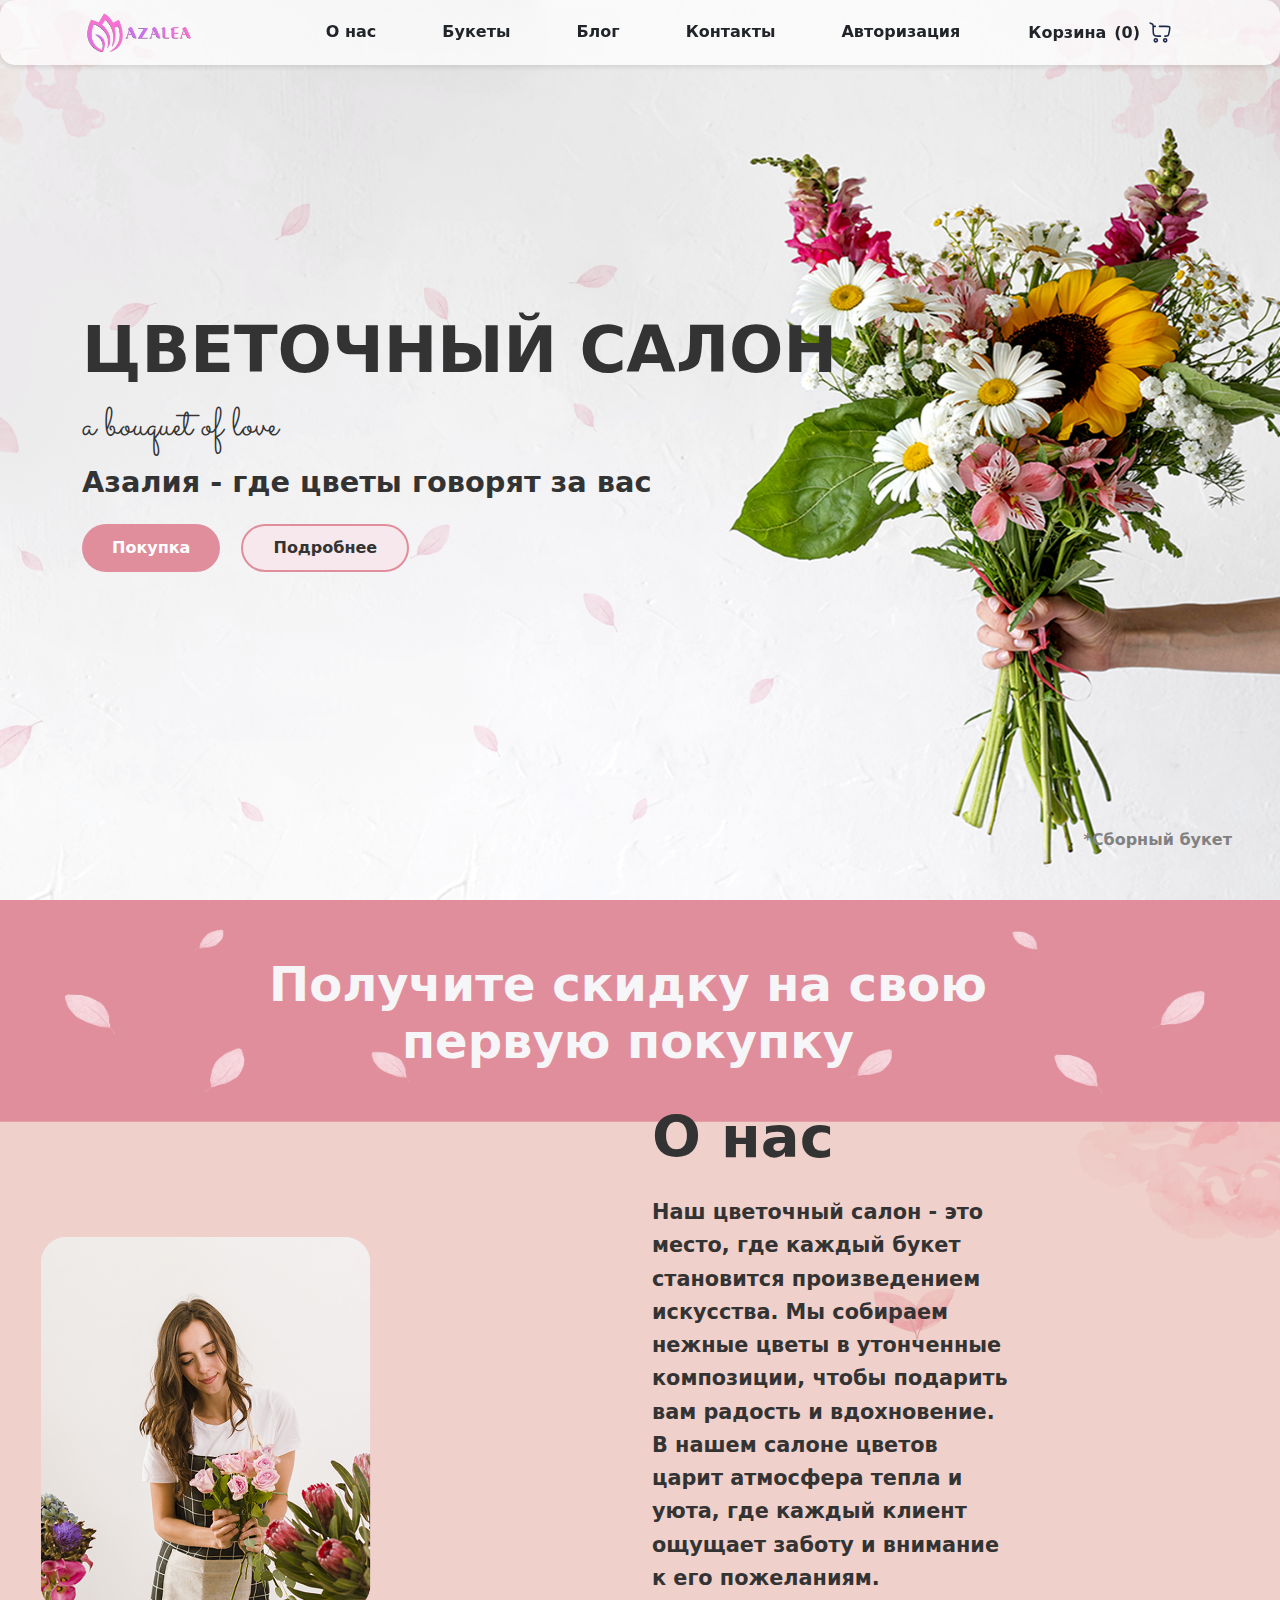
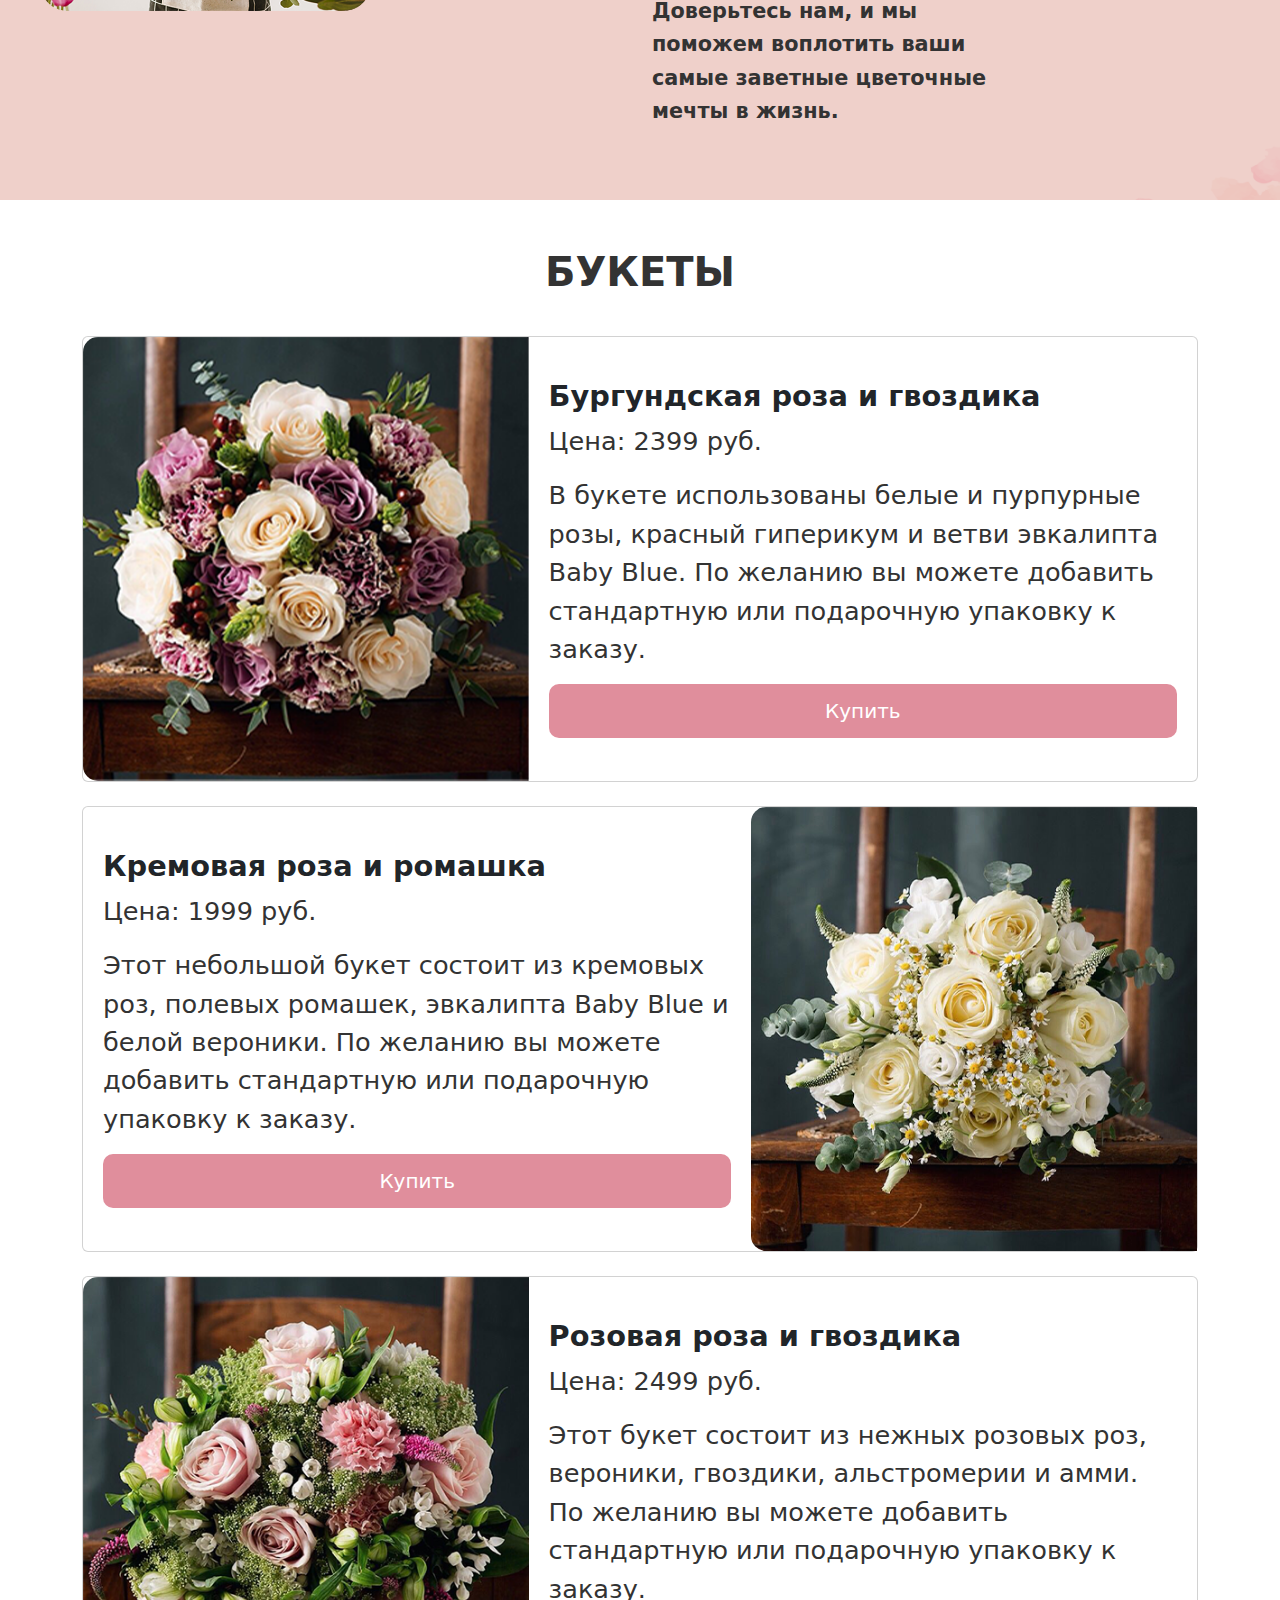
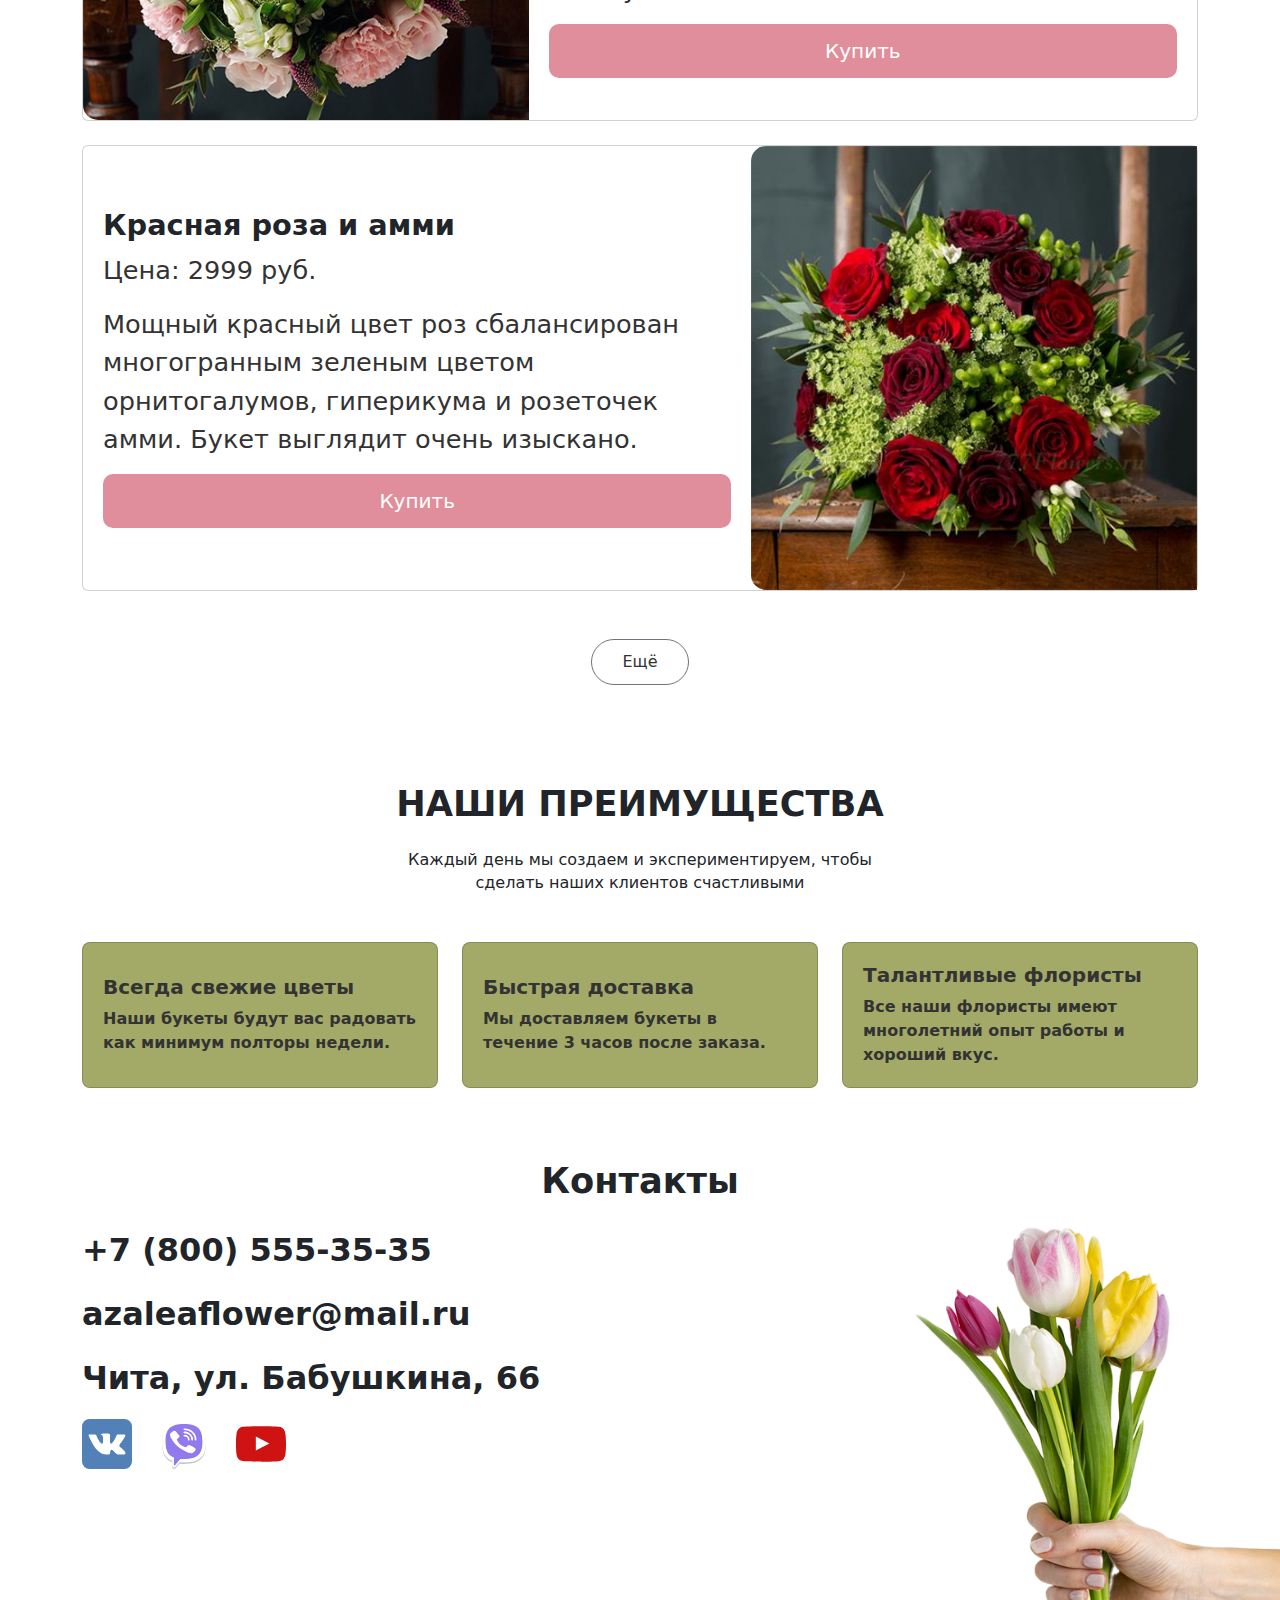
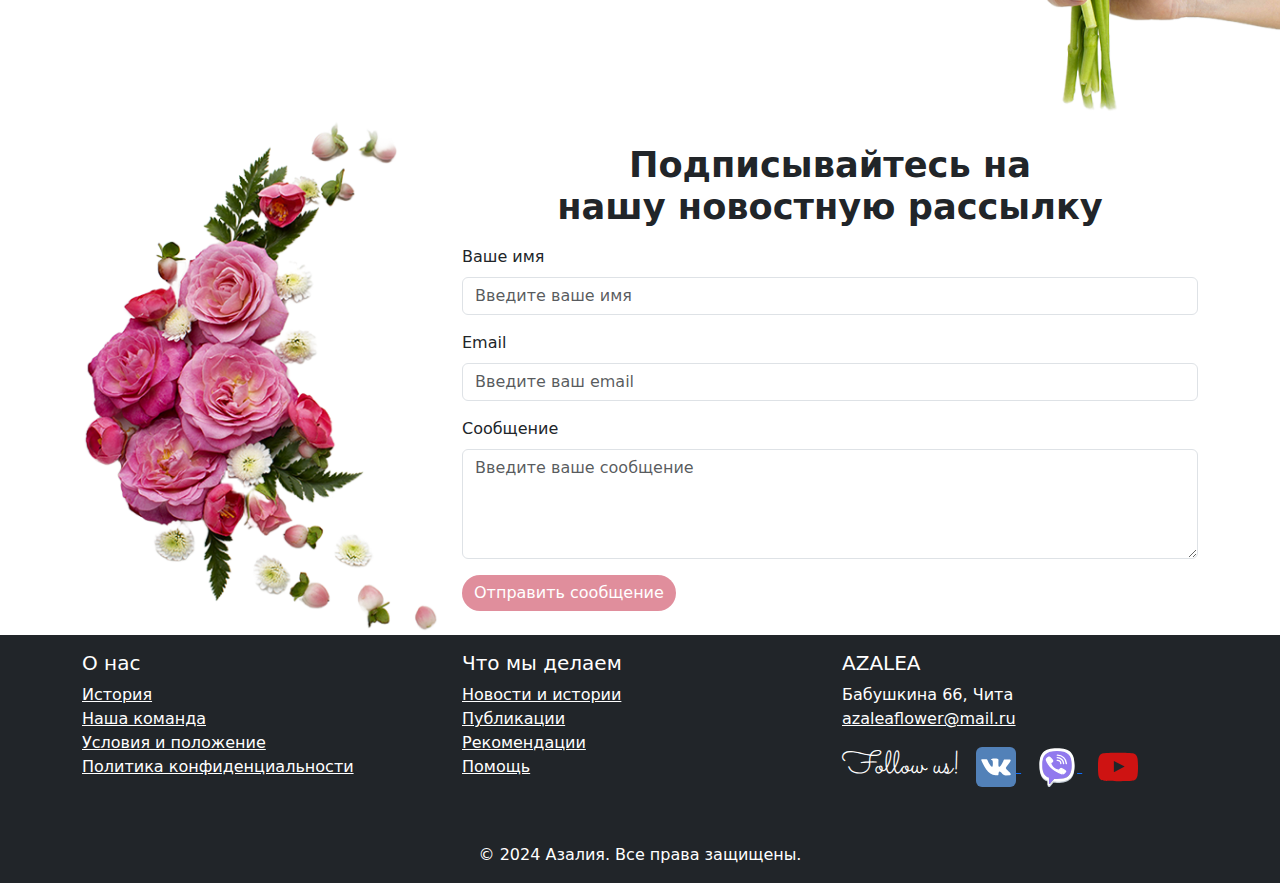
<file: index.html>
<!DOCTYPE html>
<html lang="ru">

<head>
    <meta charset="UTF-8">
    <meta name="viewport" content="width=device-width, initial-scale=1.0">
    <title>Цветочный салон AZALEA</title>
    <link href="https://cdn.jsdelivr.net/npm/bootstrap@5.3.0/dist/css/bootstrap.min.css" rel="stylesheet">
    <link href="https://fonts.googleapis.com/css2?family=Open+Sans:wght@400;700&family=Sacramento&display=swap"
        rel="stylesheet">
    <link href="/img/icon.png" rel="icon">
    <link href="/CSS/style.css" rel="stylesheet">
</head>

<body>
    <header class="position-fixed top-0 start-0 w-100 bg-white bg-opacity-75 backdrop-blur z-index-10 py-1">
        <div class="container d-flex justify-content-between align-items-center">
            <!-- Логотип -->
            <img src="/img/logo.png" alt="Логотип" class="img-fluid" style="max-width: 10%; height: auto;">

            <!-- Бургер-меню -->
            <button class="navbar-toggler d-lg-none ms-auto" type="button" id="navbar-toggler" aria-expanded="false"
                aria-label="Toggle navigation">
                <span class="navbar-toggler-icon"></span>
            </button>

            <!-- Навигация -->
            <nav class="navbar navbar-expand-lg navbar-light w-100">
                <div class="collapse navbar-collapse" id="navbarNav">
                    <ul class="navbar-nav ms-auto">
                        <li class="nav-item">
                            <a class="nav-link text-dark fw-bold" href="#block_2">О нас</a>
                        </li>
                        <li class="nav-item">
                            <a class="nav-link text-dark fw-bold" href="#bouquet_catalog">Букеты</a>
                        </li>
                        <li class="nav-item">
                            <a class="nav-link text-dark fw-bold" href="#">Блог</a>
                        </li>
                        <li class="nav-item">
                            <a class="nav-link text-dark fw-bold" href="#block_4">Контакты</a>
                        </li>
                        <li class="nav-item">
                            <a class="nav-link text-dark fw-bold" href="login.html">Авторизация</a>
                        </li>
                        <li class="nav-item">
                            <a class="nav-link text-dark d-flex align-items-center fw-bold" href="cart.html">
                                Корзина <span id="cart-count" class="ms-2">(0)</span>
                                <img src="/img/cart.svg" alt="Корзина" class="ms-2" style="width: 25px;">
                            </a>
                        </li>
                    </ul>
                </div>
            </nav>
        </div>
    </header>

    <!-- Скрытое меню (для планшетов и мобильных устройств) -->
    <div id="side-menu" class="side-menu d-none">
        <ul class="navbar-nav">
            <li class="nav-item"><a class="nav-link text-dark fw-bold" href="#block_2">О нас</a></li>
            <li class="nav-item"><a class="nav-link text-dark fw-bold" href="#bouquet_catalog">Букеты</a></li>
            <li class="nav-item"><a class="nav-link text-dark fw-bold" href="#">Блог</a></li>
            <li class="nav-item"><a class="nav-link text-dark fw-bold" href="#block_4">Контакты</a></li>
            <li class="nav-item"><a class="nav-link text-dark fw-bold" href="login.html">Авторизация</a></li>
            <li class="nav-item"><a class="nav-link text-dark d-flex align-items-center fw-bold" href="cart.html">
                    Корзина
                    <img src="/img/cart.svg" alt="Корзина" class="ms-2" style="width: 25px;">
                </a></li>
        </ul>
    </div>

    <!-- Content Block -->
    <div id="block_1" class="block_1 d-flex flex-column justify-content-center align-items-start text-start">
        <div class="container text-white">
            <h1 class="main_title">ЦВЕТОЧНЫЙ <span>САЛОН</span></h1>
            <h2 class="sec_title">a bouquet of love</h2>
            <h3 class="sub_title">Азалия - где цветы <span>говорят за вас</span></h3>
            <div class="mt-4 mb-3">
                <a href="#bouquet_catalog" class="btn btn-primary purchase me-3">Покупка</a>
                <a href="#block_2" class="btn btn-outline-secondary more">Подробнее</a>
            </div>
        </div>
        <div class="position-absolute bottom-0 end-0 mb-5 me-5 info_title">
            *Сборный <span>букет</span>
        </div>
    </div>

    <!-- Content Block 2 -->
    <div id="block_2" class="block_2 d-flex flex-column justify-content-center align-items-start text-start">
        <div class="container">

            <div class="row align-items-center">
                <!-- Центрированный блок block_2_info, вынесенный наружу -->
                <div class="row justify-content-center mb-4"> <!-- Центрируем по горизонтали -->
                    <h2 class="block_2_info">Получите скидку на свою <span>первую покупку</span></h2>
                </div>
                <!-- Левая часть с изображением -->
                <div class="col-md-6 mb-4 mb-md-0">
                    <!-- Картинка с отступом для сдвига влево и вниз -->
                    <img src="/img/B2.png" alt="Описание изображения" class="img-fluid block_2_image">
                </div>

                <!-- Правая часть с заголовками и текстом -->
                <div class="col-6 col-md-4">
                    <h2 class="block_2_title">О нас</h2>
                    <p class="block_2_text">Наш цветочный салон - это место, где каждый букет становится произведением
                        искусства. Мы собираем нежные цветы в утонченные композиции, чтобы подарить вам радость и
                        вдохновение. В нашем салоне цветов царит атмосфера тепла и уюта, где каждый клиент ощущает
                        заботу и внимание к его пожеланиям. Доверьтесь нам, и мы поможем воплотить ваши самые заветные
                        цветочные мечты в жизнь.</p>
                </div>
            </div>
        </div>
    </div>

    <!-- Content Block 3 -->
    <!-- Каталог букетов -->
    <div id="bouquet_catalog" class="container my-5">
        <h2 class="text-center mb-4">БУКЕТЫ</h2>
        <div class="row">
            <!-- Первая карточка -->
            <div class="col-12 mb-4">
                <div class="card d-flex flex-row">
                    <img src="/img/bouquet_1.png" class="card-img-left img-fluid" alt="Букет 1"
                        style="max-width: 40%; height: auto;">
                    <div class="card-body">
                        <h5 class="card-title">Бургундская роза и гвоздика</h5>
                        <p class="card-text">Цена: 2399 руб.</p>
                        <p class="card-text">В букете использованы белые и пурпурные розы, красный гиперикум и ветви
                            эвкалипта Baby Blue. По желанию вы можете добавить стандартную или подарочную упаковку к
                            заказу.</p>
                        <button class="btn btn-primary buy-button" data-id="1" data-name="Бургундская роза и гвоздика"
                            data-price="2399">Купить</button>
                    </div>
                </div>
            </div>

            <!-- Вторая карточка -->
            <div class="col-12 mb-4">
                <div class="card d-flex flex-row flex-row-reverse">
                    <img src="/img/bouquet_2.png" class="card-img-right img-fluid" alt="Букет 2">
                    <div class="card-body">
                        <h5 class="card-title">Кремовая роза и ромашка</h5>
                        <p class="card-text">Цена: 1999 руб.</p>
                        <p class="card-text">Этот небольшой букет состоит из кремовых роз, полевых ромашек, эвкалипта
                            Baby Blue и белой вероники. По желанию вы можете добавить стандартную или подарочную
                            упаковку к заказу.</p>
                        <button class="btn btn-primary buy-button" data-id="2" data-name="Кремовая роза и ромашка"
                            data-price="1999">Купить</button>
                    </div>
                </div>
            </div>

            <!-- Третья карточка -->
            <div class="col-12 mb-4">
                <div class="card d-flex flex-row">
                    <img src="/img/bouquet_3.png" class="card-img-left img-fluid" alt="Букет 3">
                    <div class="card-body">
                        <h5 class="card-title">Розовая роза и гвоздика</h5>
                        <p class="card-text">Цена: 2499 руб.</p>
                        <p class="card-text">Этот букет состоит из нежных розовых роз, вероники, гвоздики, альстромерии
                            и амми. По желанию вы можете добавить стандартную или подарочную упаковку к заказу.</p>
                        <button class="btn btn-primary buy-button" data-id="3" data-name="Розовая роза и гвоздика"
                            data-price="2499">Купить</button>
                    </div>
                </div>
            </div>

            <!-- Четвертая карточка -->
            <div class="col-12 mb-4">
                <div class="card d-flex flex-row flex-row-reverse">
                    <img src="/img/bouquet_4.png" class="card-img-right img-fluid" alt="Букет 4">
                    <div class="card-body">
                        <h5 class="card-title">Красная роза и амми</h5>
                        <p class="card-text">Цена: 2999 руб.</p>
                        <p class="card-text">Мощный красный цвет роз сбалансирован
                            многогранным зеленым цветом орнитогалумов, гиперикума и розеточек амми. Букет выглядит очень
                            изыскано. </p>
                        <button class="btn btn-primary buy-button" data-id="4" data-name="Красная роза и амми"
                            data-price="2999">Купить</button>
                    </div>
                </div>
            </div>

            <!-- Кнопка "Ещё" -->
            <div class="text-center mt-4">
                <button class="btn btn-outline-secondary">Ещё</button>
            </div>
        </div>
    </div>

    <!-- Content Block 4 - Преимущества и Контакты -->
    <div id="block_4" class="container my-5">
        <!-- Заголовок и подзаголовок -->
        <div class="text-center mb-5">
            <h2 class="advantages-title text-center mb-4">НАШИ ПРЕИМУЩЕСТВА</h2>
            <h3 class="advantages-subtitle text-center mb-4">Каждый день мы создаем и экспериментируем, чтобы
                <span>сделать наших клиентов счастливыми</span>
            </h3>
        </div>

        <!-- 3 карточки с преимуществами -->
        <div class="row">
            <div class="col-md-4 mb-4">
                <div class="card text-white bg-success h-100 rounded-3">
                    <div class="card-body">
                        <h5 class="card-title">Всегда свежие цветы</h5>
                        <p class="card-text">Наши букеты будут вас радовать как минимум полторы недели.</p>
                    </div>
                </div>
            </div>

            <div class="col-md-4 mb-4">
                <div class="card text-white bg-success h-100 rounded-3">
                    <div class="card-body">
                        <h5 class="card-title">Быстрая доставка</h5>
                        <p class="card-text">Мы доставляем букеты в течение 3 часов после заказа.</p>
                    </div>
                </div>
            </div>

            <div class="col-md-4 mb-4">
                <div class="card text-white bg-success h-100 rounded-3">
                    <div class="card-body">
                        <h5 class="card-title">Талантливые флористы</h5>
                        <p class="card-text">Все наши флористы имеют многолетний опыт работы и хороший вкус.</p>
                    </div>
                </div>
            </div>
        </div>

        <!-- Контакты -->
        <div class="text-center mt-5">
            <h3 class="advantages-title text-center mb-4">Контакты</h3>
            <div class="row">
                <div class="col-md-6 text-start">
                    <p>+7 (800) 555-35-35</p>
                    <p>azaleaflower@mail.ru</p>
                    <p>Чита, ул. Бабушкина, 66</p>
                    <div class="social-icons">
                        <a href="https://vk.com" target="_blank" class="me-3">
                            <img src="/img/vk.svg" alt="VK" style="width: 50px;">
                        </a>
                        <a href="https://viber.com" target="_blank" class="me-3">
                            <img src="/img/viber.svg" alt="Viber" style="width: 50px;">
                        </a>
                        <a href="https://youtube.com" target="_blank">
                            <img src="/img/youtube.svg" alt="YouTube" style="width: 50px;">
                        </a>
                    </div>
                </div>
                <div class="col-md-6">
                    <!-- Картинка, которая должна прилегать к правому краю -->
                    <div class="b4_image-wrapper">
                        <img src="/img/B4_img.png" alt="Букет" class="b4_image">
                    </div>
                </div>
            </div>
        </div>
    </div>

    <!-- Content Block 5 - Форма обратной связи -->
    <div id="block_5" class="container my-6">
        <div class="row align-items-center">
            <!-- Левая часть с изображением -->
            <div class="col-md-4 mb-4 mb-md-0">
                <img src="/img/B5_img.png" alt="Букет" class="img-fluid">
            </div>

            <!-- Правая часть с формой -->
            <div class="col-md-8">
                <h2 class="advantages-title text-center mb-3">Подписывайтесь на <span>нашу новостную рассылку</span>
                </h2>
                <form id="contactForm" novalidate>
                    <!-- Поле для имени -->
                    <div class="mb-3">
                        <label for="name" class="form-label">Ваше имя</label>
                        <input type="text" class="form-control" id="name" placeholder="Введите ваше имя" required>
                    </div>

                    <!-- Поле для email -->
                    <div class="mb-3">
                        <label for="email" class="form-label">Email</label>
                        <input type="email" class="form-control" id="email" placeholder="Введите ваш email" required>
                    </div>

                    <!-- Поле для сообщения -->
                    <div class="mb-3">
                        <label for="message" class="form-label">Сообщение</label>
                        <textarea class="form-control" id="message" rows="4" placeholder="Введите ваше сообщение"
                            required></textarea>
                    </div>

                    <!-- Кнопка отправки -->
                    <button type="button" class="btn btn-primary" id="submitBtn">Отправить сообщение</button>
                </form>
            </div>
        </div>
    </div>

    <!-- Footer -->
    <footer class="bg-dark text-white py-3">
        <div class="container">
            <div class="row">
                <!-- О нас -->
                <div class="col-md-4 mb-4">
                    <h5>О нас</h5>
                    <ul class="list-unstyled">
                        <li><a href="#" class="text-white">История</a></li>
                        <li><a href="#" class="text-white">Наша команда</a></li>
                        <li><a href="#" class="text-white">Условия и положение</a></li>
                        <li><a href="#" class="text-white">Политика конфиденциальности</a></li>
                    </ul>
                </div>

                <!-- Что мы делаем -->
                <div class="col-md-4 mb-4">
                    <h5>Что мы делаем</h5>
                    <ul class="list-unstyled">
                        <li><a href="#" class="text-white">Новости и истории</a></li>
                        <li><a href="#" class="text-white">Публикации</a></li>
                        <li><a href="#" class="text-white">Рекомендации</a></li>
                        <li><a href="#" class="text-white">Помощь</a></li>
                    </ul>
                </div>

                <!-- AZALEA -->
                <div class="col-md-4 mb-4">
                    <h5>AZALEA</h5>
                    <ul class="list-unstyled">
                        <li>Бабушкина 66, Чита</li>
                        <li><a href="mailto:azaleaflower@mail.ru" class="text-white">azaleaflower@mail.ru</a></li>
                    </ul>
                    <div class="mt-3 d-flex align-items-center">
                        <!-- Надпись "Follow us!" слева от иконок -->
                        <h6 class="mb-0 me-3 text-white" style="font-family: 'Sacramento', cursive; font-size: 2rem;">
                            Follow us!</h6>
                        <div class="social-icons">
                            <a href="https://vk.com" target="_blank" class="me-3">
                                <img src="/img/vk.svg" alt="VK" style="width: 40px; height: 40px;">
                            </a>
                            <a href="https://viber.com" target="_blank" class="me-3">
                                <img src="/img/viber.svg" alt="Viber" style="width: 40px; height: 40px;">
                            </a>
                            <a href="https://youtube.com" target="_blank">
                                <img src="/img/youtube.svg" alt="YouTube" style="width: 40px; height: 40px;">
                            </a>
                        </div>
                    </div>
                </div>
            </div>

            <!-- Подвал -->
            <div class="row mt-4">
                <div class="col-12 text-center">
                    <p class="mb-0">&copy; 2024 Азалия. Все права защищены.</p>
                </div>
            </div>
        </div>
    </footer>

    <script src="/JS/script.js"></script>
    <script src="https://cdn.jsdelivr.net/npm/bootstrap@5.3.0/dist/js/bootstrap.bundle.min.js"></script>
</body>

</html>
</file>
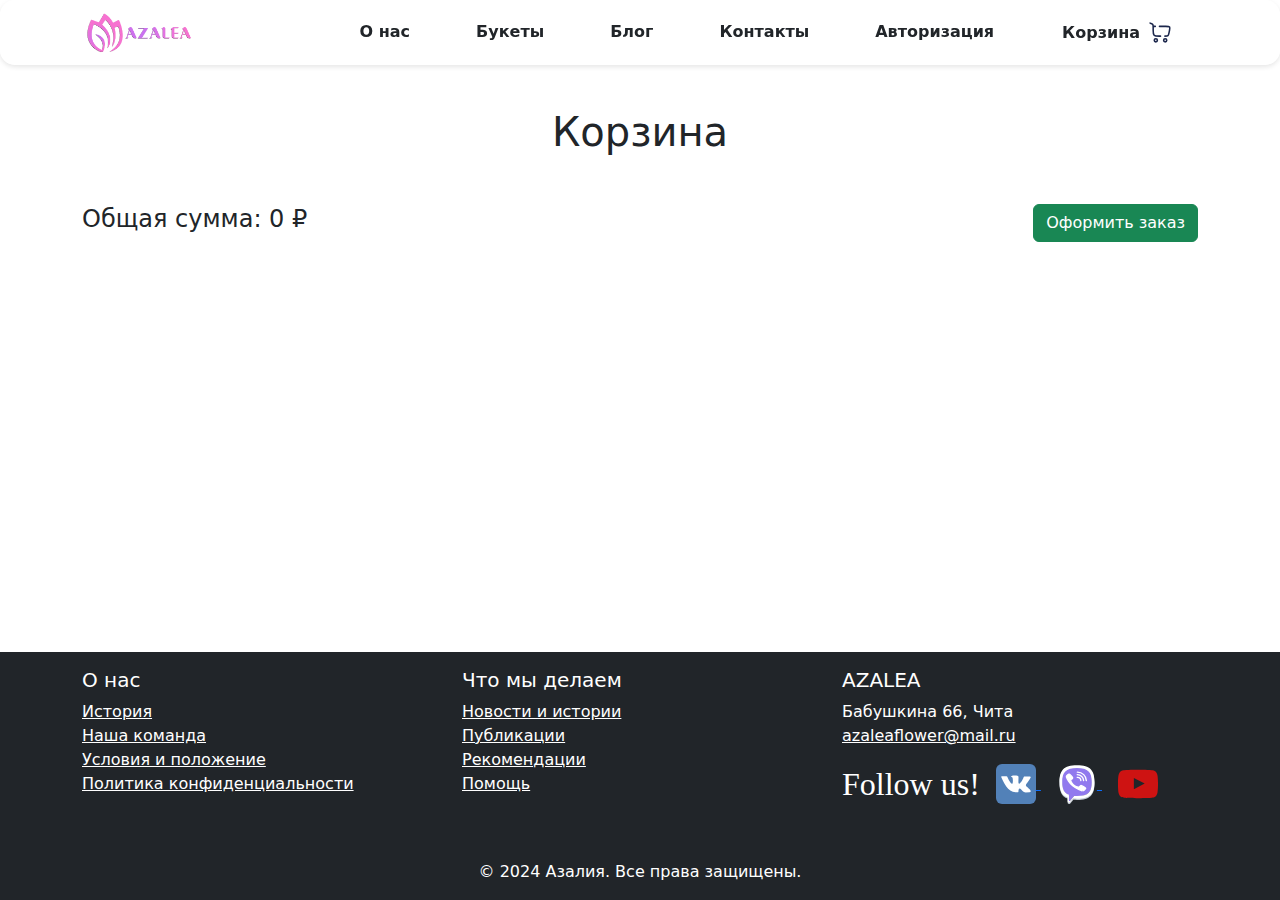
<file: cart.html>
<!DOCTYPE html>
<html lang="ru">

<head>
    <meta charset="UTF-8">
    <meta name="viewport" content="width=device-width, initial-scale=1.0">
    <title>Корзина</title>
    <link href="https://cdn.jsdelivr.net/npm/bootstrap@5.3.0/dist/css/bootstrap.min.css" rel="stylesheet">
    <link href="/CSS/cart_style.css" rel="stylesheet">
</head>

<body>
    <header class="position-fixed top-0 start-0 w-100 bg-white bg-opacity-75 backdrop-blur z-index-10 py-1">
        <div class="container d-flex justify-content-between align-items-center">
            <!-- Логотип -->
            <img src="/img/logo.png" alt="Логотип" class="img-fluid">

            <!-- Бургер-меню -->
            <button class="navbar-toggler d-lg-none ms-auto" type="button" id="navbar-toggler" aria-expanded="false"
                aria-label="Toggle navigation">
                <span class="navbar-toggler-icon"></span>
            </button>

            <!-- Навигация -->
            <nav class="navbar navbar-expand-lg navbar-light w-100">
                <div class="collapse navbar-collapse" id="navbarNav">
                    <ul class="navbar-nav ms-auto">
                        <li class="nav-item">
                            <a class="nav-link text-dark fw-bold" href="index.html#block_2">О нас</a>
                        </li>
                        <li class="nav-item">
                            <a class="nav-link text-dark fw-bold" href="index.html#bouquet_catalog">Букеты</a>
                        </li>
                        <li class="nav-item">
                            <a class="nav-link text-dark fw-bold" href="index.html">Блог</a>
                        </li>
                        <li class="nav-item">
                            <a class="nav-link text-dark fw-bold" href="index.html#block_4">Контакты</a>
                        </li>
                        <li class="nav-item">
                            <a class="nav-link text-dark fw-bold" href="login.html">Авторизация</a>
                        </li>
                        <li class="nav-item">
                            <a class="nav-link text-dark d-flex align-items-center fw-bold" href="#">
                                Корзина
                                <img src="/img/cart.svg" alt="Корзина" class="ms-2" style="width: 25px;">
                            </a>
                        </li>
                    </ul>
                </div>
            </nav>
        </div>
    </header>

    <div class="container py-5">
        <h1 class="text-center mb-4">Корзина</h1>
        <div id="cart-items" class="list-group mb-4">
            <!-- Здесь будут отображаться товары -->
        </div>
        <div class="d-flex justify-content-between align-items-center">
            <h4 id="total-count">Общая сумма: 0 ₽</h4>
            <button class="btn btn-success" id="checkout-btn">Оформить заказ</button>
        </div>
    </div>

    <footer class="bg-dark text-white py-3">
        <div class="container">
            <div class="row">
                <!-- О нас -->
                <div class="col-md-4 mb-4">
                    <h5>О нас</h5>
                    <ul class="list-unstyled">
                        <li><a href="#" class="text-white">История</a></li>
                        <li><a href="#" class="text-white">Наша команда</a></li>
                        <li><a href="#" class="text-white">Условия и положение</a></li>
                        <li><a href="#" class="text-white">Политика конфиденциальности</a></li>
                    </ul>
                </div>

                <!-- Что мы делаем -->
                <div class="col-md-4 mb-4">
                    <h5>Что мы делаем</h5>
                    <ul class="list-unstyled">
                        <li><a href="#" class="text-white">Новости и истории</a></li>
                        <li><a href="#" class="text-white">Публикации</a></li>
                        <li><a href="#" class="text-white">Рекомендации</a></li>
                        <li><a href="#" class="text-white">Помощь</a></li>
                    </ul>
                </div>

                <!-- AZALEA -->
                <div class="col-md-4 mb-4">
                    <h5>AZALEA</h5>
                    <ul class="list-unstyled">
                        <li>Бабушкина 66, Чита</li>
                        <li><a href="mailto:azaleaflower@mail.ru" class="text-white">azaleaflower@mail.ru</a></li>
                    </ul>
                    <div class="mt-3 d-flex align-items-center">
                        <!-- Надпись "Follow us!" слева от иконок -->
                        <h6 class="mb-0 me-3 text-white" style="font-family: 'Sacramento', cursive; font-size: 2rem;">
                            Follow us!</h6>
                        <div class="social-icons">
                            <a href="https://vk.com" target="_blank" class="me-3">
                                <img src="/img/vk.svg" alt="VK" style="width: 40px; height: 40px;">
                            </a>
                            <a href="https://viber.com" target="_blank" class="me-3">
                                <img src="/img/viber.svg" alt="Viber" style="width: 40px; height: 40px;">
                            </a>
                            <a href="https://youtube.com" target="_blank">
                                <img src="/img/youtube.svg" alt="YouTube" style="width: 40px; height: 40px;">
                            </a>
                        </div>
                    </div>
                </div>
            </div>

            <!-- Подвал -->
            <div class="row mt-4">
                <div class="col-12 text-center">
                    <p class="mb-0">&copy; 2024 Азалия. Все права защищены.</p>
                </div>
            </div>
        </div>
    </footer>

    <script src="/JS/script.js" defer></script>
</body>

</html>
</file>
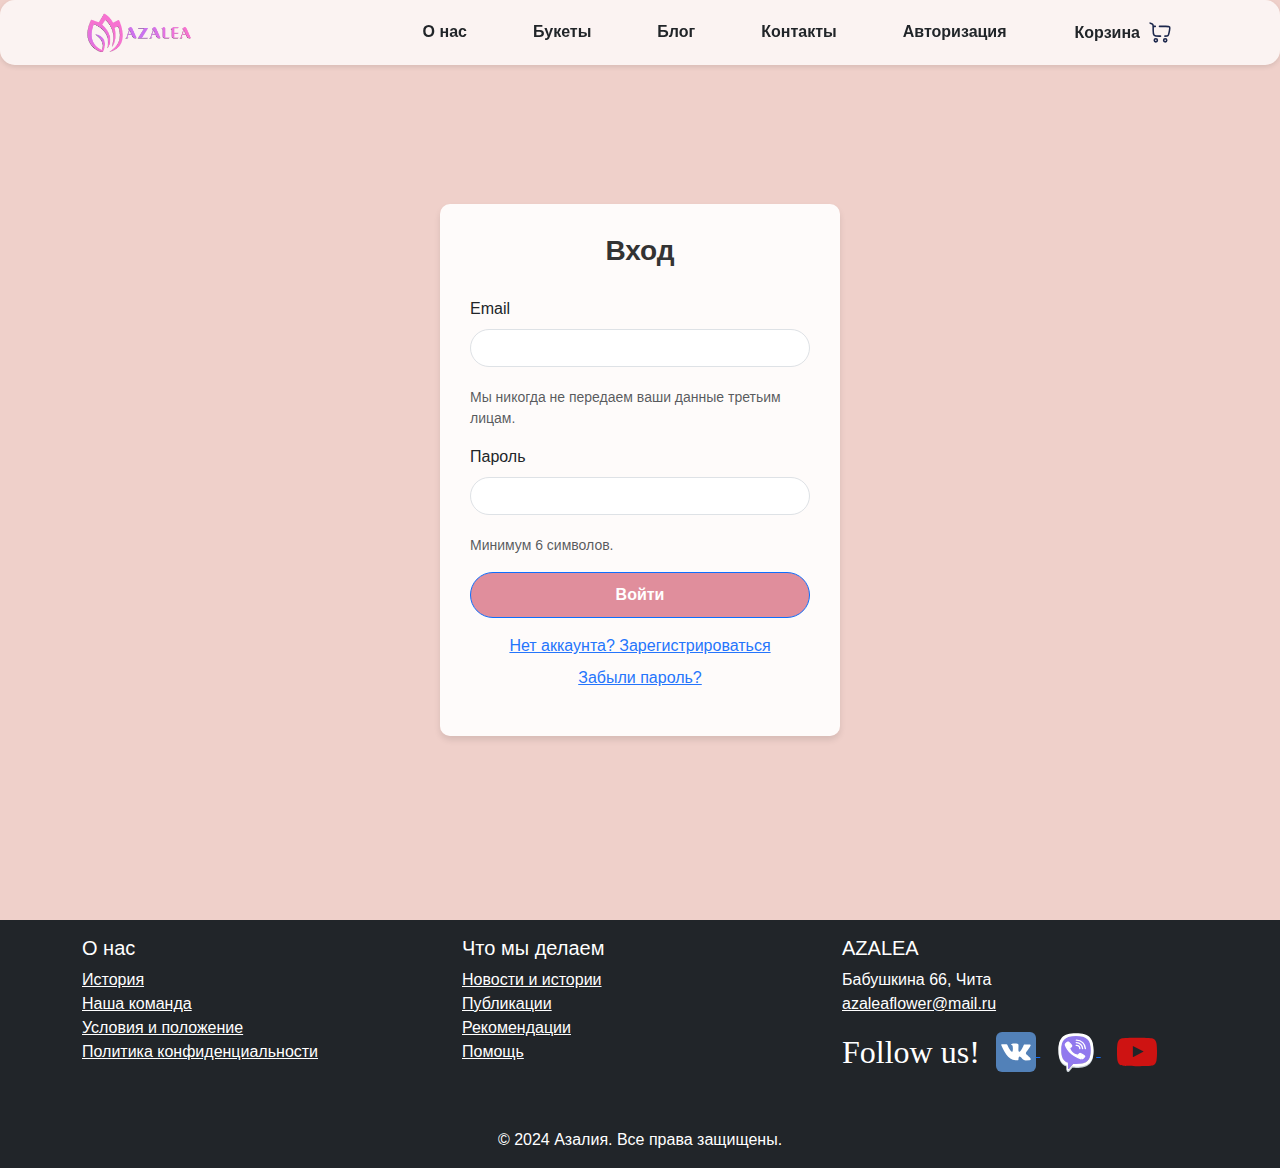
<file: login.html>
<!DOCTYPE html>
<html lang="ru">

<head>
    <meta charset="UTF-8">
    <meta name="viewport" content="width=device-width, initial-scale=1.0">
    <title>Авторизация</title>
    <link href="https://cdn.jsdelivr.net/npm/bootstrap@5.3.0/dist/css/bootstrap.min.css" rel="stylesheet">
    <link href="/img/icon.png" rel="icon">
    <link rel="stylesheet" href="CSS/login_style.css">
</head>

<body>
    <header class="position-fixed top-0 start-0 w-100 bg-white bg-opacity-75 backdrop-blur z-index-10 py-1">
        <div class="container d-flex justify-content-between align-items-center">
            <!-- Логотип -->
            <img src="/img/logo.png" alt="Логотип" class="img-fluid">

            <!-- Бургер-меню -->
            <button class="navbar-toggler d-lg-none ms-auto" type="button" id="navbar-toggler" aria-expanded="false"
                aria-label="Toggle navigation">
                <span class="navbar-toggler-icon"></span>
            </button>

            <!-- Навигация -->
            <nav class="navbar navbar-expand-lg navbar-light w-100">
                <div class="collapse navbar-collapse" id="navbarNav">
                    <ul class="navbar-nav ms-auto">
                        <li class="nav-item">
                            <a class="nav-link text-dark fw-bold" href="index.html#block_2">О нас</a>
                        </li>
                        <li class="nav-item">
                            <a class="nav-link text-dark fw-bold" href="index.html#bouquet_catalog">Букеты</a>
                        </li>
                        <li class="nav-item">
                            <a class="nav-link text-dark fw-bold" href="index.html#blog">Блог</a>
                        </li>
                        <li class="nav-item">
                            <a class="nav-link text-dark fw-bold" href="index.html#block_4">Контакты</a>
                        </li>
                        <li class="nav-item">
                            <a class="nav-link text-dark fw-bold" href="login.html">Авторизация</a>
                        </li>
                        <li class="nav-item">
                            <a class="nav-link text-dark d-flex align-items-center fw-bold" href="cart.html">
                                Корзина
                                <img src="/img/cart.svg" alt="Корзина" class="ms-2" style="width: 25px;">
                            </a>
                        </li>
                    </ul>
                </div>
            </nav>
        </div>
    </header>

    <div class="auth-container">
        <div class="auth-form" id="authForm">
            <h3 id="formTitle">Вход</h3>
            <form id="loginForm" class="active-form">
                <div class="mb-3">
                    <label for="email" class="form-label">Email</label>
                    <input type="email" class="form-control" id="email" required>
                    <p class="text-muted small mt-1">Мы никогда не передаем ваши данные третьим лицам.</p>
                </div>
                <div class="mb-3">
                    <label for="password" class="form-label">Пароль</label>
                    <input type="password" class="form-control" id="password" required>
                    <p class="text-muted small mt-1">Минимум 6 символов.</p>
                </div>
                <div class="alert alert-danger d-none" id="errorMessage"></div>
                <button type="submit" class="btn btn-primary">Войти</button>
            </form>

            <form id="registerForm" class="d-none">
                <div class="mb-3">
                    <label for="regEmail" class="form-label">Email</label>
                    <input type="email" class="form-control" id="regEmail" required>
                    <p class="text-muted small mt-1">Мы никогда не передаем ваши данные третьим лицам.</p>
                </div>
                <div class="mb-3">
                    <label for="regPassword" class="form-label">Пароль</label>
                    <input type="password" class="form-control" id="regPassword" required minlength="6">
                    <p class="text-muted small mt-1">Минимум 6 символов.</p>
                </div>
                <div class="mb-3">
                    <label for="confirmPassword" class="form-label">Подтвердите пароль</label>
                    <input type="password" class="form-control" id="confirmPassword" required>
                </div>
                <div class="alert alert-danger d-none" id="registerErrorMessage"></div>
                <button type="submit" class="btn btn-primary">Зарегистрироваться</button>
            </form>

            <div class="text-center mt-3">
                <a href="#" id="toggleForm">Нет аккаунта? Зарегистрироваться</a>
                <p class="mt-2"><a href="#" id="forgotPassword" data-bs-toggle="modal"
                        data-bs-target="#forgotPasswordModal">Забыли пароль?</a></p>
            </div>

        </div>
    </div>

    <!-- Modal -->
    <div class="modal fade" id="forgotPasswordModal" tabindex="-1" aria-labelledby="forgotPasswordModalLabel"
        aria-hidden="true">
        <div class="modal-dialog">
            <div class="modal-content">
                <div class="modal-header">
                    <h5 class="modal-title" id="forgotPasswordModalLabel">Восстановление пароля</h5>
                    <button type="button" class="btn-close" data-bs-dismiss="modal" aria-label="Close"></button>
                </div>
                <div class="modal-body">
                    Если вы забыли пароль, позвоните по номеру <strong>8(800)555-35-35</strong> для восстановления.
                </div>
                <div class="modal-footer">
                    <button type="button" class="btn btn-secondary" data-bs-dismiss="modal">Закрыть</button>
                </div>
            </div>
        </div>
    </div>

    <footer class="bg-dark text-white py-3">
        <div class="container">
            <div class="row">
                <!-- О нас -->
                <div class="col-md-4 mb-4">
                    <h5>О нас</h5>
                    <ul class="list-unstyled">
                        <li><a href="#" class="text-white">История</a></li>
                        <li><a href="#" class="text-white">Наша команда</a></li>
                        <li><a href="#" class="text-white">Условия и положение</a></li>
                        <li><a href="#" class="text-white">Политика конфиденциальности</a></li>
                    </ul>
                </div>

                <!-- Что мы делаем -->
                <div class="col-md-4 mb-4">
                    <h5>Что мы делаем</h5>
                    <ul class="list-unstyled">
                        <li><a href="#" class="text-white">Новости и истории</a></li>
                        <li><a href="#" class="text-white">Публикации</a></li>
                        <li><a href="#" class="text-white">Рекомендации</a></li>
                        <li><a href="#" class="text-white">Помощь</a></li>
                    </ul>
                </div>

                <!-- AZALEA -->
                <div class="col-md-4 mb-4">
                    <h5>AZALEA</h5>
                    <ul class="list-unstyled">
                        <li>Бабушкина 66, Чита</li>
                        <li><a href="mailto:azaleaflower@mail.ru" class="text-white">azaleaflower@mail.ru</a></li>
                    </ul>
                    <div class="mt-3 d-flex align-items-center">
                        <!-- Надпись "Follow us!" слева от иконок -->
                        <h6 class="mb-0 me-3 text-white" style="font-family: 'Sacramento', cursive; font-size: 2rem;">
                            Follow us!</h6>
                        <div class="social-icons">
                            <a href="https://vk.com" target="_blank" class="me-3">
                                <img src="/img/vk.svg" alt="VK" style="width: 40px; height: 40px;">
                            </a>
                            <a href="https://viber.com" target="_blank" class="me-3">
                                <img src="/img/viber.svg" alt="Viber" style="width: 40px; height: 40px;">
                            </a>
                            <a href="https://youtube.com" target="_blank">
                                <img src="/img/youtube.svg" alt="YouTube" style="width: 40px; height: 40px;">
                            </a>
                        </div>
                    </div>
                </div>
            </div>

            <!-- Подвал -->
            <div class="row mt-4">
                <div class="col-12 text-center">
                    <p class="mb-0">&copy; 2024 Азалия. Все права защищены.</p>
                </div>
            </div>
        </div>
    </footer>

    <script src="JS/login_script.js"></script>
    <script src="https://cdn.jsdelivr.net/npm/bootstrap@5.3.0/dist/js/bootstrap.bundle.min.js"></script>
</body>

</html>
</file>
<file: CSS/style.css>
html {
    scroll-behavior: smooth;
}

header {
    position: fixed;
    top: 0;
    left: 0;
    width: 100%;
    z-index: 1000;
    height: 65px;
    display: flex;
    align-items: center;
    justify-content: space-between;
    box-shadow: 0 2px 5px rgba(0, 0, 0, 0.1);
    border-radius: 15px;
    padding: 0 15px;
}

header .img-fluid {
    max-width: 10%;
    height: auto;
    margin-right: 10px;
}

.navbar-nav {
    display: flex;
    justify-content: center;
    gap: 20px;
    list-style: none;
    padding: 0;
    margin: 0;
}

.navbar-nav .nav-item a {
    position: relative;
    display: flex;
    align-items: center;
    justify-content: center;
    padding: 10px 20px;
    text-decoration: none;
}

.navbar-nav .nav-item {
    list-style: none;
    text-align: center;
}

.navbar-nav .nav-item {
    list-style: none;
    text-align: center;
}

.navbar-nav .nav-item:last-child {
    display: flex;
    align-items: center;
    justify-content: center;
}

.navbar-nav .nav-item:last-child .nav-link {
    position: relative;
    padding: 10px;
}

.navbar-nav .nav-item:last-child .nav-link:hover {
    border: 2px solid #e08e9c;
    box-shadow: 0 0 5px rgba(0, 0, 0, 0.1);
}

.navbar-nav .nav-item .nav-link img {
    width: 25px;
    margin-left: 10px;
    transition: transform 0.3s ease;
}

.navbar-nav .nav-item .nav-link:hover img {
    transform: scale(1.2);
}

.navbar-nav .nav-link {
    font-weight: bold;
    color: #333;
    text-decoration: none;
    display: block;
    padding: 10px;
}

.navbar-nav .nav-link:hover {
    background-color: #e08e9c;
    color: #fff;
    transform: scale(1.1);
    border-radius: 10px;
    box-shadow: 0 0 10px rgba(0, 0, 0, 0.1);
}

.navbar-toggler-icon {
    background-image: url("data:image/svg+xml;charset=utf8,%3Csvg xmlns='http://www.w3.org/2000/svg' viewBox='0 0 30 30'%3E%3Cpath stroke='rgba(0, 0, 0, 0.5)' stroke-width='2' stroke-linecap='round' stroke-miterlimit='10' d='M4 7h22M4 15h22M4 23h22'/%3E%3C/svg%3E");
}

.navbar-toggler {
    border: none;
    background-color: transparent;
    padding: 0;
    width: 40px;
    height: 40px;
    margin-right: 50px;
    position: relative;
    z-index: 1050;
}

.navbar-toggler-icon {
    width: 100%;
    height: 100%;
}

.navbar-nav {
    list-style: none;
    padding: 0;
}

.navbar-nav .nav-item {
    padding: 15px;
    text-align: center;
}

.navbar-nav .nav-link {
    font-weight: bold;
    color: #333;
    text-decoration: none;
    display: block;
}

.navbar-nav .nav-link:hover {
    background-color: #e08e9c;
    color: #fff;
    transform: scale(1.1);
    border-radius: 10px;
}

.side-menu {
    position: fixed;
    top: 65px;
    right: 0;
    width: 0;
    height: calc(100% - 65px);
    background-color: rgba(255, 255, 255, 0.9);
    box-shadow: -2px 0 5px rgba(0, 0, 0, 0.1);
    overflow: hidden;
    transition: width 0.3s ease;
    z-index: 999;
}

.side-menu.show {
    width: 250px;
}

.side-menu ul {
    list-style: none;
    padding: 0;
    margin: 0;
    display: flex;
    flex-direction: column;
    gap: 10px;
}

.side-menu .nav-item {
    padding: 15px;
    text-align: center;
}

.side-menu .nav-link {
    font-weight: bold;
    color: #333;
    text-decoration: none;
    display: block;
}

.side-menu .nav-link:hover {
    background-color: #e08e9c;
    color: #fff;
    transform: scale(1.1);
    border-radius: 10px;
}

.block_1 {
    position: relative;
    background-image: url("../img/BG.png");
    background-size: cover;
    background-repeat: no-repeat;
    background-position: center;
    min-height: 100vh;
}

.main_title {
    font-size: 4rem;
    font-weight: 700;
    line-height: 1.2;
    color: #333;
}

.sec_title {
    font-family: 'Sacramento', cursive;
    font-size: 2.5rem;
    line-height: 1.5;
    color: #333;
}

.sub_title {
    font-size: 1.8rem;
    font-weight: 700;
    color: #333;
}

.info_title {
    font-size: 1rem;
    font-weight: 700;
    color: #828182;
}

.purchase {
    padding: 12px 30px;
    font-weight: bold;
    text-decoration: none;
    color: #fff;
    border-radius: 30px;
    transition: background-color 0.3s, transform 0.3s, box-shadow 0.3s;
    border: none;
    cursor: pointer;
}

.more {
    padding: 12px 20px;
    font-weight: bold;
    text-decoration: none;
    color: #fff;
    border-radius: 30px;
    transition: background-color 0.3s, transform 0.3s, box-shadow 0.3s;
    border: none;
    cursor: pointer;
}

.purchase {
    background-color: #e08e9c;
}

.purchase:hover {
    background-color: #d17783;
    transform: scale(1.05);
    box-shadow: 0 4px 8px rgba(0, 0, 0, 0.1);
}

.more {
    background-color: #f6e8ec;
    color: #333;
    border: 2px solid #e08e9c;
}

.more:hover {
    background-color: #f6e8ec;
    color: #333;
    transform: scale(1.05);
    box-shadow: 0 4px 8px rgba(0, 0, 0, 0.1);
}

.block_2 {
    position: relative;
    background-image: url("../img/BG_2.png");
    background-size: cover;
    background-repeat: no-repeat;
    background-position: center;
    min-height: 100vh;
}

.block_2_image {
    margin-left: -150px;
    max-width: 100%;
    height: auto;
}

.block_2_info {
    font-size: 3rem;
    font-weight: 900;
    text-align: center;
    color: #f6f6f8;
}

.block_2_info span {
    display: block;
}

.block_2_title {
    font-size: 3.6rem;
    font-weight: 900;
    color: #333;
    margin-bottom: 1.5rem;
}

.block_2_text {
    font-size: 1.3rem;
    font-weight: 700;
    color: #333;
    line-height: 1.6;
}

#bouquet_catalog h2 {
    font-size: 2.5rem;
    font-weight: 700;
    color: #333;
    margin-bottom: 40px !important;
}

.card {
    display: flex;
    flex-direction: row;
    align-items: center;
}

.card img {
    max-width: 40%;
    object-fit: cover;
    border-radius: 15px 0 0 15px;
}

.card-body {
    padding: 20px;
    display: flex;
    flex-direction: column;
    justify-content: space-between;
    word-wrap: break-word;
}

.card-title {
    font-size: 1.8rem;
    font-weight: 700;
}

.card-text {
    font-size: 1.6rem;
    color: #333;
}

.card .btn-primary {
    font-size: 1.25rem;
    padding: 0.75rem 1.5rem;
    border-width: 2px;
    border-radius: 10px;
    line-height: 1.5;
    transition: all 0.3s ease;
}

.btn-primary {
    background-color: #e08e9c;
    border: none;
    border-radius: 30px;
    transition: all 0.3s ease;
}

.btn-primary:hover {
    background-color: #d17783;
    transform: scale(1.05);
}

.btn-outline-secondary {
    border-radius: 30px;
    padding: 10px 30px;
    font-size: 1rem;
    color: #333;
}

.btn-outline-secondary:hover {
    background-color: #e08e9c;
    color: #fff;
}

#block_4 {
    padding-top: 50px;
    padding-bottom: 50px;
}

#block_4 .advantages-title {
    font-size: 2.2rem;
    font-weight: bold;
}

#block_4 .advantages-subtitle {
    font-size: 1rem;
    line-height: 1.4;
    text-align: center;
}

#block_4 .advantages-subtitle span {
    display: block;
}

#block_4 .row {
    font-size: 2rem;
    font-weight: 700;
}

.card.bg-success {
    background-color: #a3aa68 !important;
}

#block_4 .card-title {
    font-size: 1.25rem;
    font-weight: bold;
    color: #333;
}

#block_4 .card-text {
    font-size: 1rem;
    color: #333;
}

#block_4 .social-icons a {
    text-decoration: none;
}

#block_4 .social-icons img {
    transition: transform 0.3s ease;
}

#block_4 .social-icons img:hover {
    transform: scale(1.1);
}

#block_4 .b4_image-wrapper {
    position: relative;
    width: 100%;
    height: 100%;
}

#block_4 .b4_image {
    position: absolute;
    top: 0;
    right: -111px;
    width: auto;
    height: 200%;
}

#block_5 {
    margin-top: 200px;
}

#block_5 .advantages-title {
    font-size: 2.2rem;
    font-weight: bold;
}

#block_5 .advantages-title span{
    display: block;
}

@media (max-width: 769px) {
    header {
        height: 60px;
        padding: 0 10px;
        display: flex;
        align-items: center;
        justify-content: space-between;
    }

    .img-fluid {
        max-width: 20% !important;
        height: auto !important;
    }

    .navbar-toggler {
        position: absolute;
        right: 10px;
        top: 50%;
        transform: translateY(-50%);
        background-color: transparent;
        border: none;
    }

    .navbar-toggler-icon {
        width: 100%;
        height: 100%;
    }

    .navbar-nav {
        display: flex;
        gap: 20px;
    }

    .side-menu {
        width: 0;
    }

    .side-menu.show {
        width: 33%;
        top: 60px;
    }

    .block_1 {
        padding-top: 70px;
        min-height: auto;
    }

    .main_title {
        font-size: 2.5rem;
        line-height: 1.2;
        color: #333;
    }

    .main_title span {
        display: block;
    }

    .sec_title {
        font-size: 2rem;
        font-family: 'Sacramento', cursive;
        line-height: 1.5;
        color: #333;
    }

    .sub_title {
        font-size: 1.5rem;
        font-weight: 700;
        color: #333;
    }

    .sub_title span{
        display: block;
    }

    .info_title {
        font-size: 0.8rem;
        font-weight: 700;
        color: #828182;
        position: absolute;
        bottom: -30px !important;
        right: -25px !important;
        text-align: right;
    }

    .info_title span {
        margin-top: -6px;
        display: block;
    }

    .purchase {
        padding: 10px 25px;
        font-size: 0.9rem;
        font-weight: bold;
        text-decoration: none;
        border-radius: 30px;
        margin-right: 10px;
    }

    .more {
        padding: 10px 15px;
        font-size: 0.9rem;
        font-weight: bold;
        text-decoration: none;
        border-radius: 30px;
        margin-right: 10px;
    }

    .purchase:hover,
    .more:hover {
        transform: scale(1.05);
        box-shadow: 0 4px 8px rgba(0, 0, 0, 0.1);
    }

    .block_2 {
        min-height: auto;
        max-height: 51vh;
        overflow: hidden;
    }

    .block_2_info {
        font-size: 2rem;
        font-weight: 700;
        transform: translateY(160px);
    }

    .block_2_title {
        font-size: 2rem;
        margin-bottom: 1rem;
        text-align: left;
        transform: translateY(-170px);
    }

    .block_2_text {
        font-size: 0.7rem;
        text-align: left;
        transform: translateY(-175px);
    }

    .block_2_image {
        margin-left: -290px !important;
        max-width: 70% !important;
        height: auto !important;
        transform: translateY(135px);
    }

    .block_2 .row {
        justify-content: right;
        text-align: center;
    }

    #bouquet_catalog .card {
        flex-wrap: wrap;
        justify-content: space-between;
    }

    #bouquet_catalog .card img {
        width: 100%;
        border-radius: 15px 15px 0 0;
    }

    #bouquet_catalog .card-body {
        padding: 10px;
        text-align: center;
    }

    .card {
        display: flex;
        flex-direction: row;
        align-items: center;
        margin-bottom: 20px;
    }

    .card img {
        max-width: 45%;
        object-fit: cover;
        border-radius: 15px 0 0 15px;
    }

    .card-body {
        padding: 15px;
        display: flex;
        flex-direction: column;
        justify-content: space-between;
    }

    .card-title {
        font-size: 1.2rem;
        font-weight: 700;
    }

    .card-text {
        font-size: 1rem;
        color: #333;
    }

    .btn-primary {
        padding: 12px 28px;
        font-size: 1rem;
    }
}

@media (max-width: 481px) {
    header {
        height: 30px;
    }

    .navbar-toggler {
        width: 25px;
        height: 25px;
    }

    .navbar-nav {
        display: none;
    }

    .side-menu {
        width: 100%;
        top: 30px !important;
    }

    .side-menu.show {   
        width: 100%;
    }

    .block_1 {
        background-image: url("../img/BG_Phone.jpeg") !important;
    }

    .block_1 .container {
        padding: 0 10px;
    }

    .main_title {
        font-size: 1.7rem;
        margin-bottom: -0.2rem;
        margin-top: -30px !important;
    }

    .sec_title {
        font-size: 1.7rem;
        margin-bottom: -0.4rem;
    }

    .sub_title {
        font-size: 1.2rem;
        margin-bottom: -1rem;
    }

    .info_title {
        font-size: 0.4rem;
        bottom: -20px !important;
        right: -30px !important;
    }

    .info_title span {
        margin-top: -2px;
    }

    .purchase{
        font-size: 0.5rem;
        padding: 8px 12px;
    }

    .more {
        font-size: 0.5rem;
        padding: 8px 8px;
    }

    .block_2 {
        min-height: auto;
        max-height: 40vh;
        overflow: hidden;
    }
    
    .block_2_info {
        font-size: 1.2rem;
        transform: translateY(140px) !important;
    }
    
    .block_2_title {
        font-size: 1.2rem;
        transform: translateY(-110px);
    }
    
    .block_2_text {
        font-size: 0.6rem;
        transform: translateY(-120px);
        line-height: 1;
    }
    
    .block_2_image {
        margin-left: -150px !important;
        max-width: 80% !important;
        height: auto;
        transform: translateY(120px);
    }
    
    .block_2 .row {
        justify-content: flex-end;
        text-align: center;
    }

    #bouquet_catalog .row {
        flex-direction: column;
    }
}
</file>
<file: CSS/cart_style.css>
header {
    position: fixed;
    top: 0;
    left: 0;
    width: 100%;
    z-index: 1000;
    height: 65px;
    display: flex;
    align-items: center;
    justify-content: space-between;
    box-shadow: 0 2px 5px rgba(0, 0, 0, 0.1);
    border-radius: 15px;
    padding: 0 15px;
}

header .img-fluid {
    max-width: 10%;
    height: auto;
    margin-right: 10px;
}

.navbar-nav {
    display: flex;
    justify-content: center;
    gap: 20px;
    list-style: none;
    padding: 0;
    margin: 0;
}

.navbar-nav .nav-item a {
    position: relative;
    display: flex;
    align-items: center;
    justify-content: center;
    padding: 10px 20px;
    text-decoration: none;
}

.navbar-nav .nav-item {
    list-style: none;
    text-align: center;
}

.navbar-nav .nav-item {
    list-style: none;
    text-align: center;
}

.navbar-nav .nav-item:last-child {
    display: flex;
    align-items: center;
    justify-content: center;
}

.navbar-nav .nav-item:last-child .nav-link {
    position: relative;
    padding: 10px;
}

.navbar-nav .nav-item:last-child .nav-link:hover {
    border: 2px solid #e08e9c;
    box-shadow: 0 0 5px rgba(0, 0, 0, 0.1);
}

.navbar-nav .nav-item .nav-link img {
    width: 25px;
    margin-left: 10px;
    transition: transform 0.3s ease;
}

.navbar-nav .nav-item .nav-link:hover img {
    transform: scale(1.2);
}

.navbar-nav .nav-link {
    font-weight: bold;
    color: #333;
    text-decoration: none;
    display: block;
    padding: 10px;
}

.navbar-nav .nav-link:hover {
    background-color: #e08e9c;
    color: #fff;
    transform: scale(1.1);
    border-radius: 10px;
    box-shadow: 0 0 10px rgba(0, 0, 0, 0.1);
}

.navbar-toggler-icon {
    background-image: url("data:image/svg+xml;charset=utf8,%3Csvg xmlns='http://www.w3.org/2000/svg' viewBox='0 0 30 30'%3E%3Cpath stroke='rgba(0, 0, 0, 0.5)' stroke-width='2' stroke-linecap='round' stroke-miterlimit='10' d='M4 7h22M4 15h22M4 23h22'/%3E%3C/svg%3E");
}

.navbar-toggler {
    border: none;
    background-color: transparent;
    padding: 0;
    width: 40px;
    height: 40px;
    margin-right: 50px;
    position: relative;
    z-index: 1050;
}

.navbar-toggler-icon {
    width: 100%;
    height: 100%;
}

.navbar-nav {
    list-style: none;
    padding: 0;
}

.navbar-nav .nav-item {
    padding: 15px;
    text-align: center;
}

.navbar-nav .nav-link {
    font-weight: bold;
    color: #333;
    text-decoration: none;
    display: block;
}

.navbar-nav .nav-link:hover {
    background-color: #e08e9c;
    color: #fff;
    transform: scale(1.1);
    border-radius: 10px;
}

body {
    padding-top: 60px;
}

footer {
    position: fixed;
    bottom: 0;
    width: 100%;
}
</file>
<file: CSS/login_style.css>
header {
    position: fixed;
    top: 0;
    left: 0;
    width: 100%;
    z-index: 1000;
    height: 65px;
    display: flex;
    align-items: center;
    justify-content: space-between;
    box-shadow: 0 2px 5px rgba(0, 0, 0, 0.1);
    border-radius: 15px;
    padding: 0 15px;
}

header .img-fluid {
    max-width: 10%;
    height: auto;
    margin-right: 10px;
}

.navbar-nav {
    display: flex;
    justify-content: center;
    gap: 20px;
    list-style: none;
    padding: 0;
    margin: 0;
}

.navbar-nav .nav-item a {
    position: relative;
    display: flex;
    align-items: center;
    justify-content: center;
    padding: 10px 20px;
    text-decoration: none;
}

.navbar-nav .nav-item {
    list-style: none;
    text-align: center;
}

.navbar-nav .nav-item {
    list-style: none;
    text-align: center;
}

.navbar-nav .nav-item:last-child {
    display: flex;
    align-items: center;
    justify-content: center;
}

.navbar-nav .nav-item:last-child .nav-link {
    position: relative;
    padding: 10px;
}

.navbar-nav .nav-item:last-child .nav-link:hover {
    border: 2px solid #e08e9c;
    box-shadow: 0 0 5px rgba(0, 0, 0, 0.1);
}

.navbar-nav .nav-item .nav-link img {
    width: 25px;
    margin-left: 10px;
    transition: transform 0.3s ease;
}

.navbar-nav .nav-item .nav-link:hover img {
    transform: scale(1.2);
}

.navbar-nav .nav-link {
    font-weight: bold;
    color: #333;
    text-decoration: none;
    display: block;
    padding: 10px;
}

.navbar-nav .nav-link:hover {
    background-color: #e08e9c;
    color: #fff;
    transform: scale(1.1);
    border-radius: 10px;
    box-shadow: 0 0 10px rgba(0, 0, 0, 0.1);
}

.navbar-toggler-icon {
    background-image: url("data:image/svg+xml;charset=utf8,%3Csvg xmlns='http://www.w3.org/2000/svg' viewBox='0 0 30 30'%3E%3Cpath stroke='rgba(0, 0, 0, 0.5)' stroke-width='2' stroke-linecap='round' stroke-miterlimit='10' d='M4 7h22M4 15h22M4 23h22'/%3E%3C/svg%3E");
}

.navbar-toggler {
    border: none;
    background-color: transparent;
    padding: 0;
    width: 40px;
    height: 40px;
    margin-right: 50px;
    position: relative;
    z-index: 1050;
}

.navbar-toggler-icon {
    width: 100%;
    height: 100%;
}

.navbar-nav {
    list-style: none;
    padding: 0;
}

.navbar-nav .nav-item {
    padding: 15px;
    text-align: center;
}

.navbar-nav .nav-link {
    font-weight: bold;
    color: #333;
    text-decoration: none;
    display: block;
}

.navbar-nav .nav-link:hover {
    background-color: #e08e9c;
    color: #fff;
    transform: scale(1.1);
    border-radius: 10px;
}

body {
    background-color: #efd0ca;
    font-family: 'Open Sans', sans-serif;
}

.auth-container {
    display: flex;
    justify-content: center;
    align-items: center;
    height: 100vh;
    margin-top: 20px;
}

.auth-form {
    background-color: rgba(255, 255, 255, 0.9);
    padding: 30px;
    border-radius: 10px;
    box-shadow: 0 4px 6px rgba(0, 0, 0, 0.1);
    width: 100%;
    max-width: 400px;
}

.auth-form h3 {
    font-weight: 600;
    margin-bottom: 30px;
    text-align: center;
    color: #333;
}

.auth-form .form-control {
    border-radius: 50px;
    margin-bottom: 20px;
}

.auth-form .btn {
    border-radius: 50px;
    padding: 10px 20px;
    background-color: #e08e9c;
    color: white;
    font-weight: 600;
    width: 100%;
}

.auth-form .btn:hover {
    background-color: #d17783;
    transform: scale(1.05);
    box-shadow: 0 4px 8px rgba(0, 0, 0, 0.1);
}

.auth-form .form-text {
    font-size: 0.875rem;
    color: #666;
}

.auth-form .text-center a {
    color: #2575fc;
}

.form-control:focus {
    box-shadow: 0 0 5px rgba(38, 116, 255, 0.8);
    border-color: #2575fc;
}

.d-none {
    display: none;
}

.active-form {
    display: block;
}
</file>
